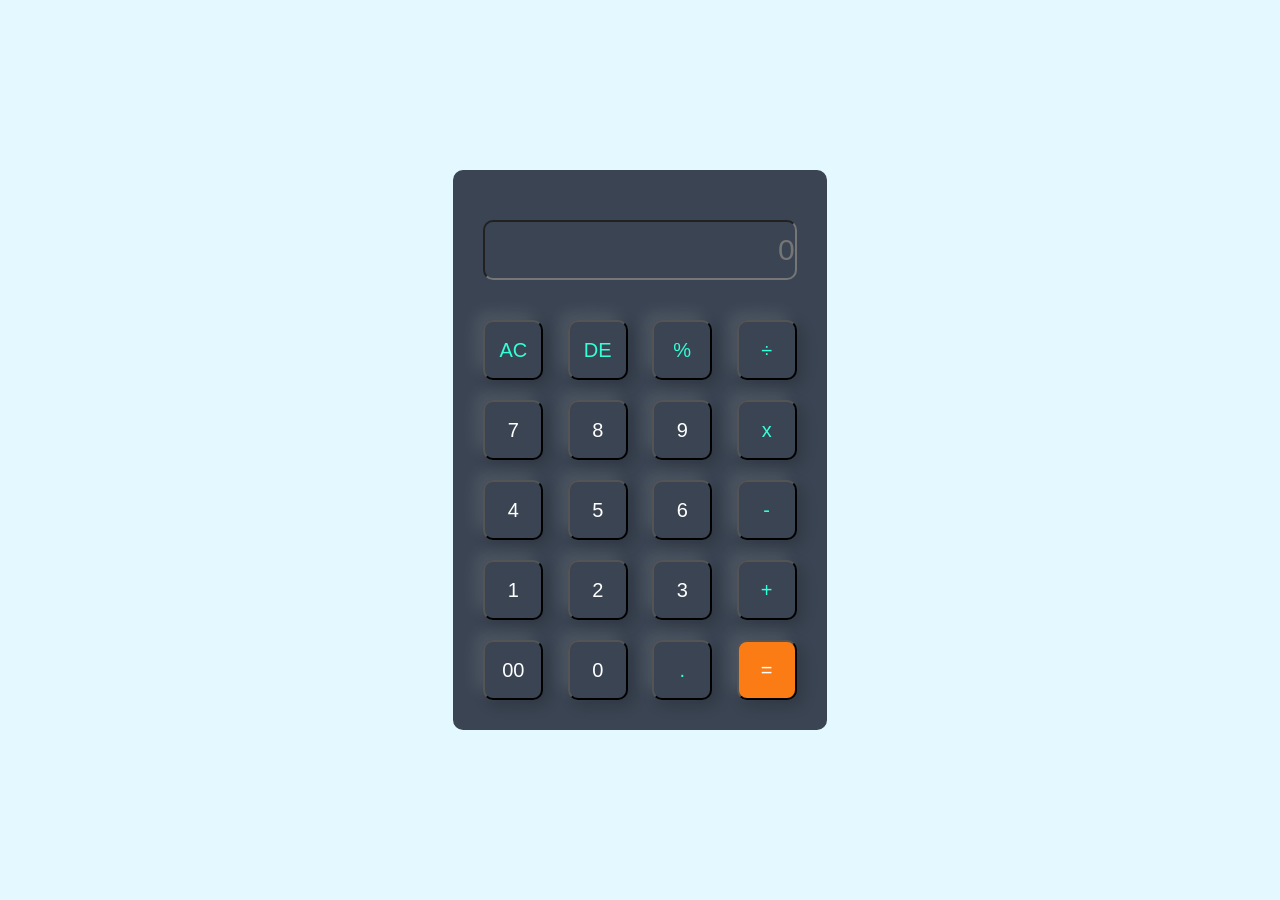
<file: index.html>
<!DOCTYPE html>
<html>
<head>
	<meta charset="utf-8">
	<meta name="viewport" content="width=device-width, initial-scale=1">
	<title>Calculator using javascript - Easy Tutorials</title>
	<link rel="stylesheet" type="text/css" href="style.css">
</head>
<body>
   <div class="container">
      <div class="calculator">
    	   <form>
               <div class="display">
                  <input type="text" name="display" placeholder="0" autofocus="">
               </div>
               <div>
                  <input type="button" value="AC" onclick="display.value = '' " class="operator">
                  <input type="button" value="DE" onclick="display.value = display.value.toString().slice(0,-1)" class="operator">
                  <input type="button" value="%" onclick="display.value += '%' " class="operator">
                  <input type="button" value="÷" onclick="display.value += '/' " class="operator">
               </div>
               <div>
                  <input type="button" value="7" onclick="display.value += '7' ">
                  <input type="button" value="8" onclick="display.value += '8' ">
                  <input type="button" value="9" onclick="display.value += '9' ">
                  <input type="button" value="x" onclick="display.value += '*' " class="operator">
               </div>
               <div>
                  <input type="button" value="4" onclick="display.value += '4' ">
                  <input type="button" value="5" onclick="display.value += '5' ">
                  <input type="button" value="6" onclick="display.value += '6' ">
                  <input type="button" value="-" onclick="display.value += '-' " class="operator">
               </div>
               <div>
                  <input type="button" value="1" onclick="display.value += '1' ">
                  <input type="button" value="2" onclick="display.value += '2' ">
                  <input type="button" value="3" onclick="display.value += '3' ">
                  <input type="button" value="+" onclick="display.value += '+' " class="operator">
               </div>
                  <input type="button" value="00" onclick="display.value += '00' ">
                  <input type="button" value="0" onclick="display.value += '0' ">
                  <input type="button" value="." onclick="display.value += '.' " class="operator">
                  <input type="button" value="=" onclick="display.value = eval(display.value) " class="equal">
               </div>
    	   </form>
      </div>
   </div>
</body>
</html>
</file>
<file: style.css>
*{
    margin: 0px;
    padding: 0px;
    font-family: 'Poppins', sans-serif;
    box-sizing: border-box;
}

.container{
    width: 100%;
    height: 100vh;
    background: #e3f9ff;
    display: flex;
    align-items: center;
    justify-content: center;
}

.calculator{
    background: #3a4452;
    padding: 20px;
    border-radius: 10px;
}
.calculator form input{
    width: 60px;
    height: 60px;
    /* border-radius: 50%; */
    outline: 0px;
    border-radius: 10px;
    box-shadow: -8px -8px 15px rgba(255, 255, 255, 0.1),5px 5px 15px rgba(0, 0, 0, 0.2);
    background: transparent;
    font-size: 20px;
    color: #fff;
    cursor: pointer;
    margin: 10px;
}
form .display{
    display: flex;
    justify-content: flex-end;
    margin: 20px 0px;
}
form .display input{
    text-align: right;
    flex: 1;
    font-size: 30px;
    box-shadow: none;
}
form input.operator{
    color: #33ffd8;
}
form input.equal{
    background-color: #fb7c14;
}
</file>
